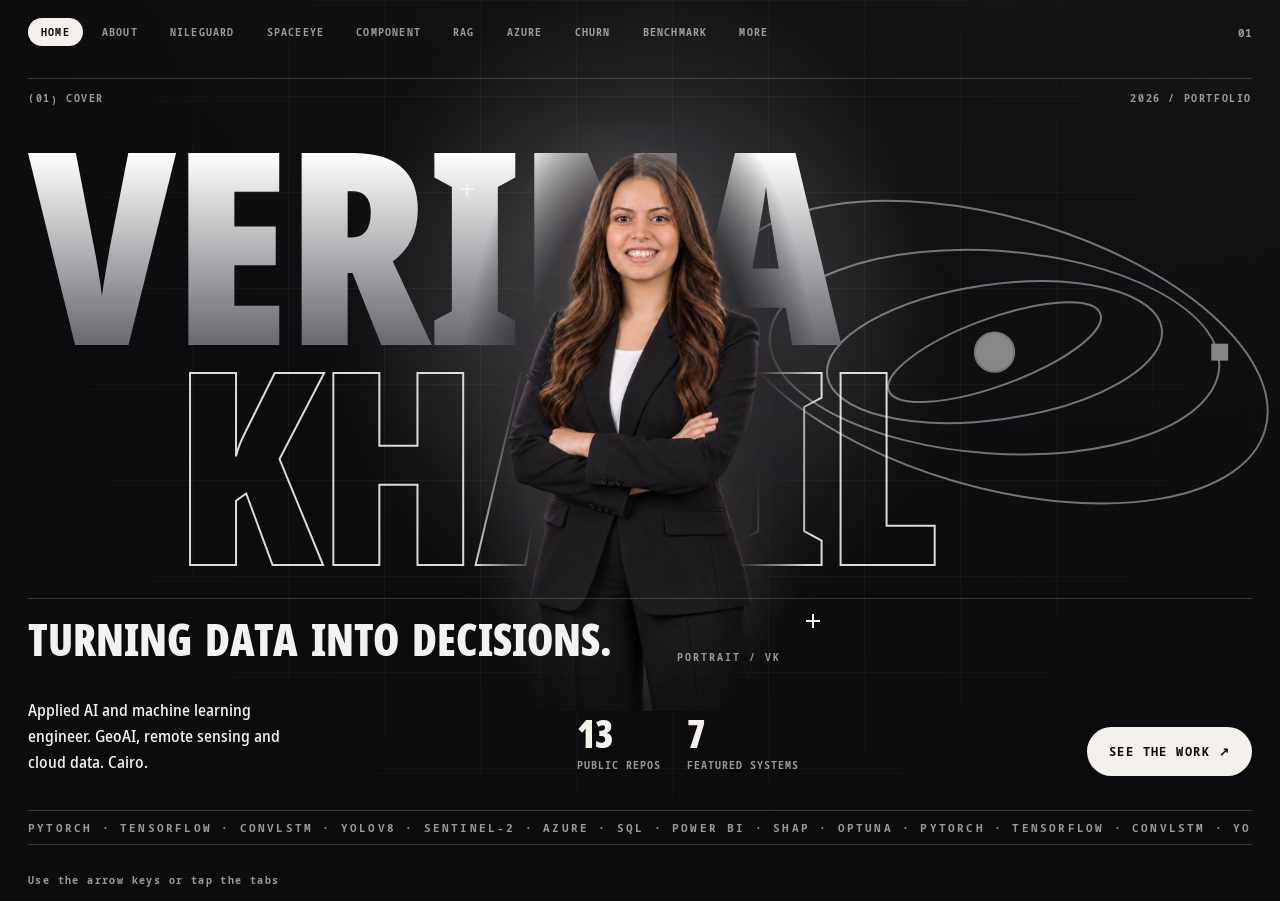
<file: index.html>
<!doctype html><html lang="en"><head><meta charset="utf-8"><meta name="viewport" content="width=device-width, initial-scale=1"><title>Verina Khalil | Applied AI and Machine Learning Engineer</title><meta name="description" content="Portfolio of Verina Khalil: applied AI, machine learning, GeoAI and cloud data projects. Cairo, Egypt."><meta name="theme-color" content="#050506"><link rel="stylesheet" href="39-app.css"></head><body><div id="root"></div><script src="40-app.js"></script></body></html>
</file>
<file: 39-app.css>
@font-face{font-family:PfDisplay;src:url("./5-NotoSansDisplay-ExtraCondensedBlack-V2EL4MJC.ttf") format("truetype");font-weight:900}@font-face{font-family:PfBody;src:url("./3-NotoSans-CondensedMedium-APDDUWXW.ttf") format("truetype");font-weight:500}@font-face{font-family:PfAr;src:url("./4-NotoSansArabic-Bold-CCYQPV2L.ttf") format("truetype");font-weight:700}@font-face{font-family:PfMono;src:url("./6-NotoSansMono-Bold-S3AZO6IY.ttf") format("truetype");font-weight:700}html,body,#root{margin:0;min-height:100%;background:#050506}*{box-sizing:border-box}.pf{--bg: #0b0b0d;--bg2: #151518;--ac: #f2f2f2;--ink: #f4f1ec;--dim: rgba(244,241,236,.62);--line: rgba(244,241,236,.18);--mx: 50%;--my: 30%;position:relative;overflow:hidden;min-height:780px;color:var(--ink);font-family:PfBody,system-ui,sans-serif;font-size:15px;line-height:1.55;background:radial-gradient(1200px 700px at 80% -10%,var(--bg2),var(--bg));transition:background .6s}.pf[data-world=nileguard]{--bg: #140d05;--bg2: #3a2610;--ac: #f0a94d}.pf[data-world=spaceeye]{--bg: #030a18;--bg2: #0b2a5a;--ac: #5aa9ff}.pf[data-world=vision]{--bg: #040f07;--bg2: #0f3a1a;--ac: #8bff6e}.pf[data-world=rag]{--bg: #021112;--bg2: #08363a;--ac: #3de6d2}.pf[data-world=azure]{--bg: #050a14;--bg2: #0a2350;--ac: #7db4ff}.pf[data-world=churn]{--bg: #140605;--bg2: #4a130c;--ac: #ff7a4d}.pf[data-world=benchmark]{--bg: #160410;--bg2: #4a0f2c;--ac: #ff4f8b}.pf[data-world=about]{--bg: #0a0a0d;--bg2: #1d1d24;--ac: #e8e4da}.pf[data-world=more]{--bg: #0d0b05;--bg2: #2a2509;--ac: #e8d44d}.pf-glow{position:absolute;inset:0;pointer-events:none;background:radial-gradient(420px circle at var(--mx) var(--my),color-mix(in srgb,var(--ac) 18%,transparent),transparent 70%)}.pf-scan{position:absolute;inset:0;pointer-events:none;opacity:.5;background:repeating-linear-gradient(0deg,transparent 0 3px,rgba(255,255,255,.025) 3px 4px)}.pf:before{content:"";position:absolute;inset:0;pointer-events:none;opacity:.35;background-image:linear-gradient(var(--line) 1px,transparent 1px),linear-gradient(90deg,var(--line) 1px,transparent 1px);background-size:96px 96px;mask-image:radial-gradient(ellipse at 50% 40%,#000 20%,transparent 75%)}.pf-nav{position:relative;z-index:5;display:flex;flex-wrap:wrap;gap:6px;align-items:center;padding:18px 28px}.pf-nav button{font:700 10px/1 PfMono,monospace;letter-spacing:.12em;color:var(--dim);background:transparent;border:1px solid transparent;border-radius:999px;padding:8px 12px;cursor:pointer;transition:all .3s}.pf-nav button:hover{color:var(--ink);border-color:var(--line)}.pf-nav button.on{background:var(--ink);color:#0b0b0d}.pf-nav button:focus-visible{outline:2px solid var(--ac);outline-offset:2px}.pf-num{margin-inline-start:auto;font:700 11px PfMono,monospace;color:var(--dim)}.pf-stage{position:relative;z-index:2;padding:0 28px 56px}.pf-page{position:relative;padding:14px 0 0;animation:pf-in .9s cubic-bezier(.2,.8,.2,1) both}@keyframes pf-in{0%{opacity:0;transform:translateY(26px);filter:blur(10px)}to{opacity:1;transform:none;filter:blur(0)}}.pf-label{display:flex;justify-content:space-between;font:700 10px PfMono,monospace;letter-spacing:.16em;color:var(--dim);border-top:1px solid var(--line);padding-top:12px;margin-bottom:18px}.pf-curtain{position:absolute;inset:0;z-index:8;pointer-events:none;background:var(--ac);transform:translateY(101%);transition:transform .42s cubic-bezier(.7,0,.2,1)}.pf-curtain.in{transform:translateY(0)}.pf-hint{position:absolute;z-index:5;bottom:14px;left:28px;font:700 10px PfMono,monospace;letter-spacing:.14em;color:var(--dim)}.pf-x{position:absolute;width:14px;height:14px}.pf-x:before,.pf-x:after{content:"";position:absolute;background:var(--ac)}.pf-x:before{left:6px;top:0;width:2px;height:14px}.pf-x:after{top:6px;left:0;height:2px;width:14px}.pf-x.tl{top:-7px;left:-7px}.pf-x.tr{top:-7px;right:-7px}.pf-x.bl{bottom:-7px;left:-7px}.pf-x.br{bottom:-7px;right:-7px}.pf-giant{position:relative;padding:8px 0 0}.pf-giant-a,.pf-giant-b{font-family:PfDisplay,Impact,sans-serif;font-weight:900;text-transform:uppercase;line-height:.82;letter-spacing:-.01em;font-size:clamp(88px,21vw,300px);background:linear-gradient(180deg,#fff 10%,#6b6b72 95%);-webkit-background-clip:text;background-clip:text;color:transparent;animation:pf-blur 1.4s cubic-bezier(.2,.8,.2,1) both}.pf-giant-b{margin-inline-start:12%;-webkit-text-stroke:2px rgba(255,255,255,.85);background:none;color:transparent;animation-delay:.25s}@keyframes pf-blur{0%{opacity:0;filter:blur(38px);transform:scale(1.06)}to{opacity:1;filter:blur(0);transform:none}}.pf-ar{position:absolute;right:0;top:14px;font:700 clamp(28px,5vw,64px)/1 "PfAr",serif;color:var(--ac);opacity:.9;animation:pf-in 1.2s .5s both}.pf-home-foot{display:grid;grid-template-columns:1.3fr 1.2fr auto;gap:28px;align-items:end;margin-top:26px;border-top:1px solid var(--line);padding-top:18px}.pf-lede{margin:0;max-width:34ch;font-size:17px;color:var(--ink)}.pf-stats{display:flex;gap:26px}.pf-stats b{display:block;font:900 38px/1 PfDisplay,Impact,sans-serif}.pf-stats span{font:700 10px PfMono,monospace;letter-spacing:.1em;color:var(--dim);text-transform:uppercase}.pf-cta{font:700 12px PfMono,monospace;letter-spacing:.12em;text-transform:uppercase;color:#0b0b0d;background:var(--ink);border:0;border-radius:999px;padding:16px 22px;cursor:pointer;transition:transform .3s,background .3s}.pf-cta:hover{transform:translateY(-3px) scale(1.03);background:#fff}.pf-cta span{display:inline-block;transition:transform .3s}.pf-cta:hover span{transform:translate(3px,-3px)}.pf-marquee{margin-top:34px;overflow:hidden;border-block:1px solid var(--line);white-space:nowrap;padding:9px 0;font:700 11px PfMono,monospace;letter-spacing:.2em;color:var(--dim)}.pf-marquee div{display:inline-block;animation:pf-marq 28s linear infinite}@keyframes pf-marq{to{transform:translate(-50%)}}.pf-h{margin:0;font:900 clamp(64px,11vw,150px)/.86 "PfDisplay",Impact,sans-serif;text-transform:uppercase}.pf-body{font-size:18px;max-width:52ch;margin:0 0 22px}.pf-about-grid{display:grid;grid-template-columns:1.1fr 1fr;gap:34px}.pf-time{list-style:none;margin:0 0 22px;padding:0;border-top:1px solid var(--line)}.pf-time li{display:grid;grid-template-columns:130px 1fr;gap:14px;padding:11px 0;border-bottom:1px solid var(--line);animation:pf-in .8s both}.pf-time li:nth-child(2){animation-delay:.08s}.pf-time li:nth-child(3){animation-delay:.16s}.pf-time li:nth-child(4){animation-delay:.24s}.pf-time li:nth-child(5){animation-delay:.32s}.pf-time em{font:700 11px PfMono,monospace;color:var(--ac);font-style:normal;letter-spacing:.08em}.pf-tags{display:flex;flex-wrap:wrap;gap:8px;margin:16px 0}.pf-tags span{font:700 10px PfMono,monospace;letter-spacing:.08em;border:1px solid var(--line);border-radius:999px;padding:6px 11px;color:var(--ink)}.pf-links{display:flex;flex-wrap:wrap;gap:12px;margin-top:18px}.pf-links a{font:700 11px PfMono,monospace;letter-spacing:.1em;text-transform:uppercase;color:#0b0b0d;background:var(--ac);border-radius:999px;padding:12px 18px;text-decoration:none;transition:transform .3s}.pf-links a:hover{transform:translateY(-3px)}.pf-links a:focus-visible{outline:2px solid var(--ink);outline-offset:3px}.pf-proj-grid{display:grid;grid-template-columns:1.05fr 1fr;gap:40px}.pf-title{margin:0;font:900 clamp(76px,12.5vw,190px)/.84 "PfDisplay",Impact,sans-serif;text-transform:uppercase;color:var(--ink);text-shadow:0 0 40px color-mix(in srgb,var(--ac) 35%,transparent)}.pf-kind{margin:14px 0 20px;font:700 11px PfMono,monospace;letter-spacing:.14em;color:var(--ac);text-transform:uppercase}.pf-artbox{position:relative;border:1px solid var(--line);background:color-mix(in srgb,var(--bg) 70%,transparent);aspect-ratio:4 / 3}.pf-art{width:100%;height:100%}.pf-art *{fill:none;stroke:var(--ac);stroke-width:2}.pf-art .draw{stroke-dasharray:1200;stroke-dashoffset:1200;animation:pf-draw 2.4s .2s ease-out forwards}.pf-art .d2{animation-delay:.5s;opacity:.55}.pf-art .thin{stroke-width:1;opacity:.5}@keyframes pf-draw{to{stroke-dashoffset:0}}.pf-art .dot{fill:var(--ac);stroke:none;opacity:0;animation:pf-pop .6s forwards,pf-pulse 2.4s 1.5s infinite;transform-box:fill-box;transform-origin:center}@keyframes pf-pop{to{opacity:1}}@keyframes pf-pulse{50%{transform:scale(1.7);opacity:.55}}.pf-art .core{fill:var(--ac);stroke:none;animation:pf-pulse 3s infinite;transform-box:fill-box;transform-origin:center}.pf-art .sat{animation:pf-orbit 7s linear infinite;transform-origin:200px 150px}.pf-art .sat rect{fill:var(--ink);stroke:none;transform:translate(360px,150px)}.pf-art .sat{transform-box:view-box}@keyframes pf-orbit{to{transform:rotate(360deg)}}.pf-art .brackets path{stroke-width:3;animation:pf-blink 1.8s infinite}@keyframes pf-blink{50%{opacity:.25}}.pf-tag{font:900 clamp(26px,3.4vw,46px)/1 "PfDisplay",Impact,sans-serif;text-transform:uppercase;color:var(--ac);margin:0 0 22px}.pf-block{border-top:1px solid var(--line);padding:12px 0 10px;animation:pf-in .9s both}.pf-block:nth-of-type(2){animation-delay:.1s}.pf-block:nth-of-type(3){animation-delay:.2s}.pf-block:nth-of-type(4){animation-delay:.3s}.pf-block b{font:700 10px PfMono,monospace;letter-spacing:.16em;color:var(--ac)}.pf-block p{margin:6px 0 0;font-size:15.5px;max-width:60ch}.pf-facts{display:grid;grid-template-columns:repeat(3,1fr);gap:0;border-top:1px solid var(--line);margin-top:6px}.pf-facts div{padding:14px 10px 10px 0}.pf-facts b{display:block;font:900 34px/1 PfDisplay,Impact,sans-serif;color:var(--ink)}.pf-facts span{font:700 10px/1.3 PfMono,monospace;letter-spacing:.06em;color:var(--dim);text-transform:uppercase}.pf-cards{display:grid;grid-template-columns:repeat(3,1fr);gap:14px;margin-top:26px}.pf-card{position:relative;display:block;color:var(--ink);text-decoration:none;padding:18px;border:1px solid var(--line);background:color-mix(in srgb,var(--bg) 80%,transparent);animation:pf-in .8s both;transition:transform .35s,border-color .35s,background .35s}.pf-card:hover,.pf-card:focus-visible{transform:translateY(-6px);border-color:var(--ac);background:color-mix(in srgb,var(--ac) 12%,var(--bg));outline:none}.pf-card b{font:700 11px PfMono,monospace;color:var(--ac)}.pf-card h3{margin:10px 0 6px;font:900 28px/1 PfDisplay,Impact,sans-serif;text-transform:uppercase}.pf-card p{margin:0 0 14px;color:var(--dim);font-size:14px}.pf-card span{font:700 10px PfMono,monospace;letter-spacing:.1em;text-transform:uppercase;color:var(--ac)}@media(max-width:860px){.pf{min-height:820px}.pf-nav{padding:14px 16px}.pf-stage{padding:0 16px 56px}.pf-hint{left:16px}.pf-home-foot,.pf-about-grid,.pf-proj-grid{grid-template-columns:1fr}.pf-stats{flex-wrap:wrap}.pf-cards{grid-template-columns:1fr}.pf-giant-b{margin-inline-start:6%}.pf-time li{grid-template-columns:96px 1fr}.pf-ar{top:auto;bottom:0}}@media(prefers-reduced-motion:reduce){.pf *,.pf{animation-duration:.01ms!important;animation-iteration-count:1!important;transition-duration:.01ms!important}.pf-art .draw{stroke-dashoffset:0}.pf-art .dot{opacity:1}}.pf-hero-art{position:absolute;right:0;top:6%;width:36%;opacity:.75;pointer-events:none;mix-blend-mode:screen}.pf-hero-art .pf-art *{stroke:#d9d9de;stroke-width:1.4}.pf-hero-art .core,.pf-hero-art .sat rect{fill:#fff}@media(max-width:860px){.pf-hero-art{width:80%;top:52%;opacity:.35}}.pf-shots{margin-top:56px}.pf-cmps{display:grid;grid-template-columns:repeat(auto-fit,minmax(300px,1fr));gap:24px;margin:18px 0}.pf-cmp{margin:0}.pf-cmp-box{position:relative;overflow:hidden;border:1px solid var(--line);aspect-ratio:1024 / 916;background:#000;animation:pf-in .9s both}.pf-cmp-box img{position:absolute;inset:0;width:100%;height:100%;object-fit:cover;display:block}.pf-cmp-box i{position:absolute;top:0;bottom:0;width:2px;background:var(--ac);box-shadow:0 0 18px var(--ac);transform:translate(-1px)}.pf-cmp input{width:100%;margin:10px 0 0;accent-color:var(--ac)}.pf-shots figcaption{margin-top:8px;font:700 10px/1.5 PfMono,monospace;letter-spacing:.06em;text-transform:uppercase;color:var(--dim)}.pf-shotgrid{display:grid;grid-template-columns:repeat(auto-fit,minmax(260px,1fr));gap:24px;margin-top:18px}.pf-shotgrid figure{margin:0;animation:pf-in .9s both}.pf-shotgrid figure.wide{grid-column:span 2}.pf-shotgrid img{width:100%;height:260px;object-fit:cover;display:block;border:1px solid var(--line);background:#fff;transition:transform .6s,border-color .35s;clip-path:inset(0)}.pf-shotgrid figure:hover img{transform:scale(1.02);border-color:var(--ac)}.pf-card-img{display:block;width:100%;height:120px;object-fit:cover;margin:10px 0 0;border:1px solid var(--line)}@media(max-width:860px){.pf-shotgrid figure.wide{grid-column:auto}.pf-shotgrid img{height:200px}}.pf-giant{isolation:isolate}.pf-giant-a,.pf-giant-b,.pf-ar{position:relative;z-index:3}.pf-ar{position:absolute}.pf-hero-art{z-index:0;width:46%;right:-2%;top:4%;opacity:.5;animation:pf-spin 60s linear infinite}@keyframes pf-spin{to{transform:rotate(360deg)}}.pf-portrait{position:absolute;z-index:1;right:3%;top:-2%;width:36%;aspect-ratio:2 / 3;--px: 50%;--py: 38%;--rx: 0px;--ry: 0px;--rot: 0deg;transform:translate3d(var(--rx),var(--ry),0) rotate(var(--rot));transition:transform .5s cubic-bezier(.2,.8,.2,1);animation:pf-ph-in 1.5s cubic-bezier(.2,.8,.2,1) both .15s}.pf-portrait-in{position:absolute;inset:0;animation:pf-float 7s ease-in-out infinite;-webkit-mask-image:radial-gradient(ellipse 47% 49% at 50% 45%,#000 40%,transparent 100%);mask-image:radial-gradient(ellipse 47% 49% at 50% 45%,#000 40%,transparent 100%)}.pf-portrait img{position:absolute;inset:0;width:100%;height:100%;object-fit:cover;display:block}.pf-ph-g{filter:grayscale(1) contrast(1.22) brightness(.8)}.pf-ph-c{-webkit-mask-image:radial-gradient(circle 22% at calc(var(--px) + var(--ox)) var(--py),#000 30%,transparent 100%);mask-image:radial-gradient(circle 22% at calc(var(--px) + var(--ox)) var(--py),#000 30%,transparent 100%);animation:pf-reveal 8s ease-in-out infinite}@property --ox{syntax: "<percentage>"; inherits: false; initial-value: -9%;}@keyframes pf-reveal{0%,to{--ox: -9%}50%{--ox: 9%}}@keyframes pf-float{0%,to{transform:translateY(0) scale(1.02)}50%{transform:translateY(-14px) scale(1.045)}}@keyframes pf-ph-in{0%{clip-path:inset(100% 0 0 0);opacity:0;filter:blur(14px)}to{clip-path:inset(0 0 0 0);opacity:1;filter:blur(0)}}.pf-ph-x{position:absolute;width:14px;height:14px}.pf-ph-x:before,.pf-ph-x:after{content:"";position:absolute;background:var(--ink)}.pf-ph-x:before{left:6px;top:0;width:2px;height:14px}.pf-ph-x:after{top:6px;left:0;height:2px;width:14px}.pf-ph-x.a{left:4%;top:10%}.pf-ph-x.b{right:4%;bottom:14%}.pf-ph-tag{position:absolute;right:4%;bottom:8%;font:700 10px PfMono,monospace;letter-spacing:.2em;color:var(--dim)}@media(max-width:860px){.pf-portrait{width:78%;right:-6%;top:6%;opacity:.9}.pf-hero-art{width:90%;top:20%}}@media(prefers-reduced-motion:reduce){.pf-portrait,.pf-portrait-in,.pf-hero-art,.pf-ph-c{animation:none!important}}.pf-home-foot{position:relative;z-index:4}@media(max-width:860px){.pf-portrait{opacity:.6}.pf-ph-tag{display:none}}@media(max-width:860px){.pf-portrait{opacity:.72}.pf-lede{text-shadow:0 1px 8px #000,0 0 2px #000}}@media(max-width:860px){.pf-giant{display:flex;flex-direction:column}.pf-portrait{position:relative;right:auto;top:auto;width:100%;aspect-ratio:auto;height:400px;opacity:1;margin-bottom:-56px}.pf-portrait img{object-position:50% 6%}.pf-portrait-in{-webkit-mask-image:radial-gradient(ellipse 54% 56% at 50% 46%,#000 48%,transparent 100%);mask-image:radial-gradient(ellipse 54% 56% at 50% 46%,#000 48%,transparent 100%)}.pf-hero-art{width:120%;right:-10%;top:0;opacity:.4}.pf-ar{top:4px;bottom:auto;right:0;font-size:34px}.pf-giant-a,.pf-giant-b{font-size:clamp(88px,27vw,140px)}.pf-lede{text-shadow:none}.pf-ph-x,.pf-ph-tag{display:none}}.pf-artbox.flow{aspect-ratio:auto;padding:22px 20px}.pf-flow{list-style:none;margin:0;padding:0;position:relative}.pf-flow:before{content:"";position:absolute;left:17px;top:14px;bottom:14px;width:2px;background:linear-gradient(var(--ac),transparent);transform-origin:top;animation:pf-grow 1.8s .2s cubic-bezier(.2,.8,.2,1) both}@keyframes pf-grow{0%{transform:scaleY(0)}to{transform:scaleY(1)}}.pf-flow li{display:flex;gap:16px;align-items:flex-start;padding:9px 0;animation:pf-in .7s both}.pf-flow b{flex:none;width:36px;height:36px;border:1px solid var(--ac);border-radius:50%;display:grid;place-items:center;font:700 11px PfMono,monospace;color:var(--ac);background:var(--bg);position:relative;z-index:1}.pf-flow h4{margin:4px 0 2px;font:900 24px/1 PfDisplay,Impact,sans-serif;text-transform:uppercase}.pf-flow p{margin:0;color:var(--dim);font-size:13px}.pf-artcap{margin-top:10px;font:700 9px PfMono,monospace;letter-spacing:.14em;color:var(--dim)}.pf-ph-g{filter:grayscale(1) contrast(1.15) brightness(.78)}.pf-ph-c{-webkit-mask-image:radial-gradient(circle 30% at calc(var(--px) + var(--ox)) var(--py),#000 35%,transparent 100%);mask-image:radial-gradient(circle 30% at calc(var(--px) + var(--ox)) var(--py),#000 35%,transparent 100%)}.pf-portrait{width:40%;right:1%;top:-4%}.pf-portrait-in{-webkit-mask-image:radial-gradient(ellipse 48% 52% at 50% 46%,#000 55%,transparent 100%);mask-image:radial-gradient(ellipse 48% 52% at 50% 46%,#000 55%,transparent 100%)}.pf-portrait img{object-position:50% 0}@media(max-width:860px){.pf-portrait{width:100%;right:auto;top:auto;height:470px}.pf-portrait img{object-position:50% 0}}.pf-note{font:500 11px/1.5 var(--mono, monospace);letter-spacing:.06em;text-transform:uppercase;opacity:.65;margin:0 0 14px;max-width:70ch}.pf-shotgrid figure.fit img{height:auto;object-fit:contain}.pf-shotgrid figure.fit{grid-column:1 / -1;min-width:0}.pf-shotgrid figure.fit img{max-height:640px}.pf-lead{display:block;width:100%;height:100%;object-fit:cover;object-position:top}.pf-artbox:has(.pf-lead){aspect-ratio:16 / 10;overflow:hidden}.pf-portrait{left:50%;right:auto;margin-left:-16%;width:32%;top:0%}.pf-ph-tag{right:14%}@media(max-width:860px){.pf-portrait{left:auto;margin-left:0;width:82%;align-self:center;height:400px}}.pf-portrait-in{animation:pf-ph-in 2.4s 1.5s cubic-bezier(.2,.8,.2,1) both,pf-float 7s 4s ease-in-out infinite}.pf-giant-a{animation:pf-rise 1.4s 1.2s cubic-bezier(.2,.8,.2,1) both}.pf-giant-b{animation:pf-rise 1.4s 1.55s cubic-bezier(.2,.8,.2,1) both}@keyframes pf-rise{0%{opacity:0;transform:translateY(70px) scale(1.06);letter-spacing:.08em;filter:blur(10px)}to{opacity:1;transform:none;letter-spacing:-.01em;filter:none}}.pf-spot{position:absolute;inset:0;z-index:0;pointer-events:none;background:radial-gradient(ellipse 38% 55% at 50% 38%,rgba(255,255,255,.13),transparent 70%);animation:pf-spot 3s 1s ease-out both,pf-breathe 6s 4s ease-in-out infinite}@keyframes pf-spot{0%{opacity:0;transform:scale(.4)}to{opacity:1;transform:none}}@keyframes pf-breathe{50%{opacity:.55;transform:scale(1.08)}}.pf-hook{grid-column:1 / -1;margin:0 0 6px;font:800 clamp(22px,3.4vw,46px)/1.05 "PfDisplay",Impact,sans-serif;text-transform:uppercase;color:var(--ac)}.pf-hook span{display:inline-block;opacity:0;animation:pf-word .7s both cubic-bezier(.2,.8,.2,1)}@keyframes pf-word{0%{opacity:0;transform:translateY(26px);filter:blur(6px)}to{opacity:1;transform:none;filter:none}}.pf-intro{position:fixed;inset:0;z-index:50;pointer-events:none;display:grid;place-items:center;background:#000;animation:pf-intro-bg 3.2s 0s both}.pf-intro .bar{position:absolute;left:0;right:0;height:12vh;background:#000}.pf-intro .bar.t{top:0;animation:pf-bar-t 3.6s both}.pf-intro .bar.b{bottom:0;animation:pf-bar-b 3.6s both}.pf-intro-t{font:700 12px PfMono,monospace;letter-spacing:.5em;color:#fff;animation:pf-intro-t 2.2s both}.pf-intro-line{position:absolute;left:50%;top:56%;height:1px;width:0;background:var(--ac);transform:translate(-50%);animation:pf-line 1.8s .2s both}@keyframes pf-intro-bg{0%,55%{opacity:1}to{opacity:0;visibility:hidden}}@keyframes pf-bar-t{0%,60%{transform:none}to{transform:translateY(-100%)}}@keyframes pf-bar-b{0%,60%{transform:none}to{transform:translateY(100%)}}@keyframes pf-intro-t{0%{opacity:0;letter-spacing:1em}40%,80%{opacity:1;letter-spacing:.5em}to{opacity:0}}@keyframes pf-line{to{width:min(420px,60vw)}}@media(prefers-reduced-motion:reduce){.pf-intro{display:none}.pf-hook span,.pf-giant-a,.pf-giant-b,.pf-spot{animation:none!important;opacity:1!important}}.pf-hook span{margin-right:.3em}.pf-hook{max-width:100%}@media(min-width:861px){.pf-portrait{z-index:4;pointer-events:none}}@media(min-width:861px){.pf-portrait-in{-webkit-mask-image:radial-gradient(ellipse 46% 62% at 50% 52%,#000 66%,transparent 100%);mask-image:radial-gradient(ellipse 46% 62% at 50% 52%,#000 66%,transparent 100%)}}
</file>
